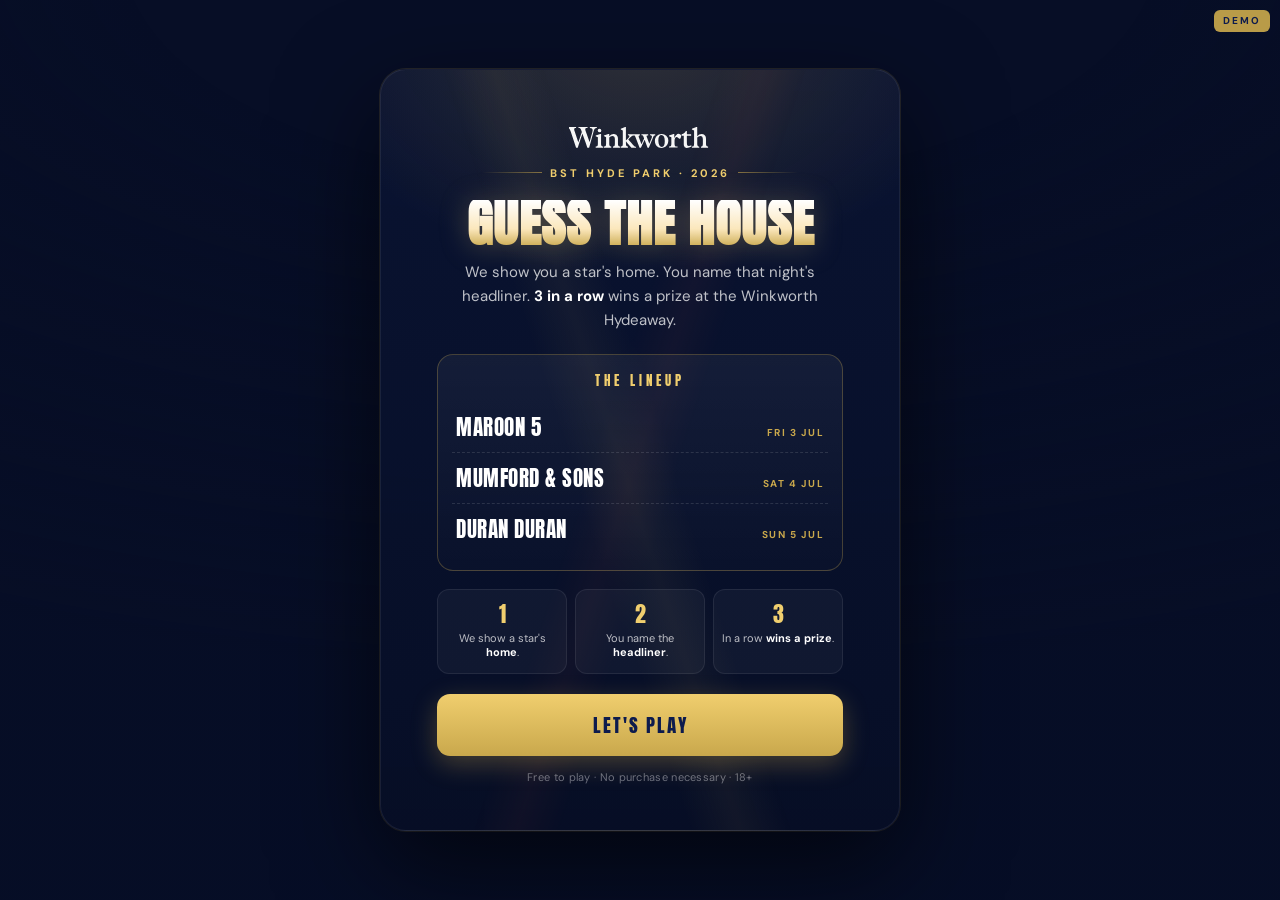
<file: index.html>
<!DOCTYPE html>
<html lang="en">
<head>
<meta charset="UTF-8">
<meta name="viewport" content="width=device-width, initial-scale=1.0, maximum-scale=1.0, user-scalable=no">
<title>Winkworth · Guess the House</title>
<link rel="preconnect" href="https://fonts.googleapis.com">
<link rel="preconnect" href="https://fonts.gstatic.com" crossorigin>
<link href="https://fonts.googleapis.com/css2?family=Anton&family=DM+Sans:wght@400;500;600;700&display=swap" rel="stylesheet">
<link rel="stylesheet" href="quiz.css">
<!-- Festival theme is the default in quiz.css — no overrides needed for BST -->
</head>
<body>
<div id="app">
  <section id="s-intro" class="screen center active"></section>
  <section id="s-days" class="screen center"></section>
  <section id="s-game" class="screen"></section>
  <section id="s-locked" class="screen center"></section>
</div>

<script>
/* ============================================================
   EVENT CONFIG — BST Hyde Park.  Edit this block to update the event.
   The engine (quiz-engine.js) and styles (quiz.css) are shared.
   ============================================================ */
window.CONFIG = {
  demo: true,
  event: "bst-2026",
  brand: "Winkworth",
  logo: "logo-light.svg",
  logoNavy: "logo-navy.svg",
  eyebrow: "BST Hyde Park · 2026",
  title: "Guess the House",
  lede: "We show you a star's home. You name that night's headliner. <strong>3 in a row</strong> wins a prize at the Winkworth Hydeaway.",
  prompt: "Whose place is this?",
  unit: "House",
  collectAt: "Winkworth Hydeaway",
  prizeName: "prize",
  streakToWin: 3,
  attemptsPerDay: 3,
  lineupTitle: "The Lineup",
  consentText: "I agree to be contacted by Winkworth about properties and services. I can opt out at any time.",
  steps: [
    ["1", "We show a star's <strong>home</strong>."],
    ["2", "You name the <strong>headliner</strong>."],
    ["3", "In a row <strong>wins a prize</strong>."],
  ],
  // Dates verified against bst-hydepark.com: 3 Jul 2026 = Friday, 4th = Saturday, 5th = Sunday.
  // Clues are original + fact-checked (region-level only, no addresses). Each night
  // mixes all three acts so it's a real guess.
  days: [
    {
      id: "fri", title: "Maroon 5", tag: "Fri 3 Jul",
      questions: [
        { clue: "A 1930s ranch-style house in Pacific Palisades, designed by the Californian architect who made the ranch style famous.",
          style: "Pacific Palisades · LA", img: "img/la-ranch.jpg",
          options: ["Maroon 5", "Mumford & Sons", "Duran Duran"], answer: 0,
          fact: "Adam Levine and Behati Prinsloo's Los Angeles home was designed by ranch-style pioneer Cliff May." },
        { clue: "A banjo-driven band that rose out of the West London folk scene in 2007.",
          style: "West London", img: "img/west-london.jpg",
          options: ["Duran Duran", "Mumford & Sons", "Maroon 5"], answer: 1,
          fact: "Mumford & Sons formed in West London in 2007." },
        { clue: "Formed in Birmingham in 1978, they became the resident band at the city's Rum Runner nightclub.",
          style: "Birmingham", img: "img/birmingham.jpg",
          options: ["Mumford & Sons", "Maroon 5", "Duran Duran"], answer: 2,
          fact: "Duran Duran formed in Birmingham in 1978 and were the house band at the Rum Runner." },
      ],
    },
    {
      id: "sat", title: "Mumford & Sons", tag: "Sat 4 Jul",
      questions: [
        { clue: "Four friends from LA's Westside who first played together in 1994 as a band called 'Kara's Flowers'.",
          style: "Los Angeles", img: "img/la-westside.jpg",
          options: ["Mumford & Sons", "Maroon 5", "Duran Duran"], answer: 1,
          fact: "Maroon 5's founders met at Brentwood School and formed in Los Angeles in 1994." },
        { clue: "A 16th-century farmhouse tucked deep in the Devon countryside — a folk-rock frontman's rural bolthole.",
          style: "Devon", img: "img/devon.jpg",
          options: ["Maroon 5", "Mumford & Sons", "Duran Duran"], answer: 1,
          fact: "Marcus Mumford and Carey Mulligan have been reported to keep a country farmhouse in Devon." },
        { clue: "Their album 'Rio' was recorded at London's AIR Studios in 1982, with Paul McCartney working in the same building.",
          style: "London", img: "img/london.jpg",
          options: ["Maroon 5", "Duran Duran", "Mumford & Sons"], answer: 1,
          fact: "Duran Duran recorded 'Rio' at AIR Studios in London in 1982." },
      ],
    },
    {
      id: "sun", title: "Duran Duran", tag: "Sun 5 Jul",
      questions: [
        { clue: "A debut album recorded in a studio out in Canoga Park, in LA's San Fernando Valley.",
          style: "San Fernando Valley · LA", img: "img/la-valley.jpg",
          options: ["Maroon 5", "Mumford & Sons", "Duran Duran"], answer: 0,
          fact: "Maroon 5's 'Songs About Jane' was recorded at Rumbo Recorders, Los Angeles, in 2002." },
        { clue: "Its frontman grew up in Wimbledon, leafy southwest London, and met a future bandmate at school there.",
          style: "Wimbledon · SW London", img: "img/wimbledon.jpg",
          options: ["Duran Duran", "Mumford & Sons", "Maroon 5"], answer: 1,
          fact: "Marcus Mumford grew up in Wimbledon and met Ben Lovett at school there." },
        { clue: "Its frontman was raised in Bushey, Hertfordshire, out in the London commuter belt.",
          style: "Bushey · Hertfordshire", img: "img/bushey.jpg",
          options: ["Maroon 5", "Mumford & Sons", "Duran Duran"], answer: 2,
          fact: "Duran Duran singer Simon Le Bon grew up in Bushey, Hertfordshire." },
      ],
    },
  ],
};
</script>
<script src="quiz-engine.js"></script>
</body>
</html>
</file>
<file: quiz.css>
/* ============================================================
   Winkworth Quiz — shared stylesheet
   Theme variables in :root are the FESTIVAL defaults.
   Each event page can override them in an inline <style> to re-theme.
   ============================================================ */
:root{
  --navy:#0D1B4D; --navy-2:#16285E; --ink:#070E26;
  --gold:#C9A84C; --gold-2:#F0CE6E; --cream:#F5F3EF;
  --display:'Anton',sans-serif; --sans:'DM Sans',sans-serif;
  /* themeable mood */
  --glow-1:rgba(255,107,74,0.28); --glow-1b:rgba(224,69,123,0.12); --glow-2:rgba(240,206,110,0.22);
  --beam-a:rgba(240,206,110,0.10); --beam-b:rgba(255,107,74,0.08);
  --title-grad:linear-gradient(180deg,#fff 0%,#FBE7BC 60%,var(--gold) 100%);
  /* event backdrop — crowded open-air concert, heavily darkened so the card leads.
     Swap this URL for the BST Hyde Park header image any time. */
  --event-bg:url('https://images.unsplash.com/photo-1501281668745-f7f57925c3b4?w=1600&q=80');
}
*{box-sizing:border-box;margin:0;padding:0;-webkit-tap-highlight-color:transparent}
body{
  font-family:var(--sans);color:#fff;min-height:100dvh;background-color:var(--ink);
  background-image:
    linear-gradient(180deg, rgba(7,14,38,0.84) 0%, rgba(7,14,38,0.74) 42%, rgba(7,14,38,0.94) 100%),
    var(--event-bg);
  background-size:cover; background-position:center; background-repeat:no-repeat;
  background-attachment:fixed;
}
/* extra vignette so the photo never competes with the card */
body::before{content:"";position:fixed;inset:0;z-index:0;pointer-events:none;
  background:radial-gradient(125% 80% at 50% -5%, transparent 32%, rgba(7,14,38,0.6) 100%);}

#app{
  position:relative;z-index:1;width:100%;max-width:520px;margin:0 auto;min-height:100dvh;
  display:flex;flex-direction:column;overflow:hidden;
  background:
    radial-gradient(120% 60% at 50% -6%, rgba(201,168,76,0.20) 0%, transparent 55%),
    linear-gradient(180deg, rgba(11,21,52,0.86) 0%, rgba(7,14,38,0.93) 100%);
}
#app::before{content:"";position:absolute;inset:0;pointer-events:none;z-index:0;opacity:.5;
  background:
    linear-gradient(72deg, transparent 40%, var(--beam-a) 47%, transparent 54%),
    linear-gradient(108deg, transparent 44%, var(--beam-b) 50%, transparent 56%);}
.screen{position:relative;z-index:1;flex:1;min-height:100dvh;display:none;flex-direction:column;padding:30px 24px 38px}
.screen.active{display:flex}
.center{justify-content:center;text-align:center}

/* ---- Desktop / tablet: card floats on the concert backdrop ---- */
@media (min-width:600px){
  body{display:flex;align-items:center;justify-content:center;padding:40px 24px}
  #app{
    min-height:auto;border-radius:26px;border:1px solid rgba(255,255,255,0.07);
    box-shadow:0 36px 100px rgba(0,0,0,0.6), 0 0 0 1px rgba(201,168,76,0.16);
  }
  .screen{min-height:min(82dvh,720px);padding:52px 56px 46px}
  .poster-title{font-size:58px}
  .q-img{height:212px}
}

.logo{display:block;height:26px;margin:2px auto 0;opacity:.96}
.ticketstrip{display:flex;align-items:center;gap:8px;justify-content:center;margin:16px 0 6px}
.ticketstrip span{height:1px;flex:1;max-width:60px;background:linear-gradient(90deg,transparent,rgba(201,168,76,0.6))}
.ticketstrip span:last-child{background:linear-gradient(90deg,rgba(201,168,76,0.6),transparent)}
.eyebrow{color:var(--gold-2);font-size:11px;letter-spacing:3px;text-transform:uppercase;font-weight:700;text-align:center}

.poster-title{font-family:var(--display);text-transform:uppercase;line-height:.92;letter-spacing:1px;
  font-size:52px;text-align:center;margin:14px 0 12px;
  background:var(--title-grad);-webkit-background-clip:text;background-clip:text;-webkit-text-fill-color:transparent;
  filter:drop-shadow(0 2px 14px rgba(240,206,110,0.25))}
.lede{color:rgba(255,255,255,0.74);font-size:15px;line-height:1.6;margin-bottom:22px;text-align:center}
.lede strong{color:#fff}

.lineup{border:1px solid rgba(201,168,76,0.3);border-radius:16px;padding:16px 14px;margin-bottom:18px;
  background:linear-gradient(180deg,rgba(255,255,255,0.05),rgba(255,255,255,0.01))}
.lineup .hdr{font-family:var(--display);font-size:13px;letter-spacing:4px;color:var(--gold-2);text-align:center;text-transform:uppercase;margin-bottom:12px}
.lineup-row{display:flex;justify-content:space-between;align-items:baseline;gap:10px;padding:9px 4px;border-bottom:1px dashed rgba(255,255,255,0.12)}
.lineup-row:last-child{border-bottom:none}
.lineup-row .name{font-family:var(--display);font-size:21px;text-transform:uppercase;letter-spacing:.5px;color:#fff}
.lineup-row .date{font-size:10px;letter-spacing:1.5px;text-transform:uppercase;color:var(--gold);white-space:nowrap;font-weight:700}

.prize-strip{display:flex;align-items:center;gap:11px;border:1px solid rgba(201,168,76,0.3);background:rgba(201,168,76,0.1);border-radius:14px;padding:14px 16px;margin-bottom:18px}
.prize-strip .ic{font-size:24px}
.prize-strip .tx{font-size:13.5px;color:rgba(255,255,255,0.85);line-height:1.45;text-align:left}
.prize-strip .tx strong{display:block;color:var(--gold-2);font-size:12px;letter-spacing:.5px}

.how{display:flex;gap:8px;margin-bottom:20px}
.how-step{flex:1;background:rgba(255,255,255,0.04);border:1px solid rgba(255,255,255,0.08);border-radius:12px;padding:13px 8px;text-align:center}
.how-step .n{font-family:var(--display);font-size:22px;color:var(--gold-2);line-height:1}
.how-step .t{font-size:11px;color:rgba(255,255,255,0.72);line-height:1.35;margin-top:6px}
.how-step .t strong{color:#fff}

.btn{width:100%;border:none;border-radius:13px;padding:17px;font-family:var(--display);font-size:19px;letter-spacing:2px;text-transform:uppercase;cursor:pointer;transition:transform .1s,filter .15s}
.btn:active{transform:scale(.97)}
.btn-gold{background:linear-gradient(180deg,var(--gold-2),var(--gold));color:var(--navy);box-shadow:0 8px 26px rgba(201,168,76,0.32)}
.btn-gold:hover{filter:brightness(1.05)}
.btn-ghost{background:rgba(255,255,255,0.06);color:#fff;border:1px solid rgba(255,255,255,0.18)}
.btn-sans{font-family:var(--sans);font-weight:700;font-size:16px;letter-spacing:.3px;text-transform:none}
.fine{color:rgba(255,255,255,0.4);font-size:11px;text-align:center;margin-top:14px;letter-spacing:.3px}

.day-card{position:relative;border:1px solid rgba(201,168,76,0.28);border-radius:15px;padding:18px;margin-bottom:12px;cursor:pointer;overflow:hidden;
  background:linear-gradient(110deg,rgba(255,255,255,0.06),rgba(255,255,255,0.02));transition:transform .1s,border-color .15s}
.day-card:active{transform:scale(.98)}
.day-card:hover{border-color:rgba(240,206,110,0.7)}
.day-card .date{font-size:10px;color:var(--gold);letter-spacing:2px;text-transform:uppercase;font-weight:700;margin-bottom:4px}
.day-card .artist{font-family:var(--display);font-size:30px;text-transform:uppercase;letter-spacing:.5px;line-height:1}
.day-card .go{position:absolute;right:16px;top:50%;transform:translateY(-50%);color:var(--gold-2);font-size:24px}

.game-top{display:flex;align-items:center;justify-content:space-between;margin-bottom:14px}
.game-top .now{font-family:var(--display);font-size:18px;text-transform:uppercase;letter-spacing:.5px;line-height:1}
.game-top .sub{font-size:9px;color:var(--gold);letter-spacing:1.5px;text-transform:uppercase;margin-top:3px}
.streak-wrap{text-align:right}
.streak-wrap .lbl{font-size:8px;color:rgba(255,255,255,0.45);letter-spacing:1.5px;text-transform:uppercase;margin-bottom:4px}
.stars{display:flex;gap:5px;justify-content:flex-end}
.star{width:16px;height:16px;opacity:.3}
.star.on{opacity:1;filter:drop-shadow(0 0 5px rgba(240,206,110,0.6))}
.q-card{border:1px solid rgba(255,255,255,0.1);border-radius:18px;overflow:hidden;margin-bottom:16px;background:rgba(255,255,255,0.03)}
.q-img{height:172px;position:relative;background:linear-gradient(160deg,var(--navy-2),var(--navy))}
.q-img img{width:100%;height:100%;object-fit:cover;display:block}
.q-img .ov{position:absolute;inset:0;background:linear-gradient(to top,rgba(7,14,38,0.85),transparent 55%)}
.q-badge{position:absolute;bottom:12px;left:12px;background:rgba(201,168,76,0.9);color:var(--navy);font-size:11px;font-weight:700;letter-spacing:.5px;text-transform:uppercase;padding:6px 13px;border-radius:20px}
.q-disc{position:absolute;bottom:13px;right:12px;font-size:9px;color:rgba(255,255,255,0.65);font-style:italic;max-width:46%;text-align:right}
.q-body{padding:16px 18px 4px}
.q-counter{font-size:9px;color:var(--gold);letter-spacing:1.5px;text-transform:uppercase;text-align:center;margin-bottom:9px;font-weight:700}
.q-clue{font-size:15px;line-height:1.55;color:rgba(255,255,255,0.92);text-align:center}
.q-prompt{font-family:var(--display);font-size:15px;text-transform:uppercase;letter-spacing:2px;color:rgba(255,255,255,0.5);text-align:center;margin:14px 0 10px}
.opts{display:flex;flex-direction:column;gap:10px}
.opt{width:100%;border:1.5px solid rgba(201,168,76,0.35);background:rgba(255,255,255,0.04);color:#fff;border-radius:12px;padding:15px;font-family:var(--display);font-size:18px;letter-spacing:1px;text-transform:uppercase;cursor:pointer;transition:transform .1s,background .15s,border-color .15s}
.opt:active{transform:scale(.98)}
.opt:hover{border-color:var(--gold-2)}
.opt.correct{background:linear-gradient(180deg,rgba(63,167,118,0.5),rgba(45,106,79,0.4));border-color:#43c98c}
.opt.wrong{background:rgba(180,52,52,0.4);border-color:#e08585}
.opt:disabled{cursor:default}
.fact{border:1px solid rgba(201,168,76,0.3);background:rgba(201,168,76,0.1);border-radius:11px;padding:12px 14px;margin-top:14px;font-size:12.5px;color:rgba(255,255,255,0.82);line-height:1.5}
.fact strong{color:var(--gold-2)}
.big-num{font-family:var(--display);font-size:84px;line-height:.9;color:var(--gold-2);filter:drop-shadow(0 0 18px rgba(240,206,110,0.4))}

#modal{position:fixed;inset:0;background:rgba(7,14,38,0.78);backdrop-filter:blur(3px);display:flex;align-items:center;justify-content:center;padding:20px;z-index:50}
.sheet{width:100%;max-width:390px;background:linear-gradient(180deg,var(--navy-2),var(--navy));border:1px solid rgba(201,168,76,0.35);border-radius:20px;padding:26px 22px;max-height:94dvh;overflow:auto}
.field{margin-bottom:13px;text-align:left}
.field label{display:block;color:var(--gold-2);font-size:10px;font-weight:700;letter-spacing:1px;text-transform:uppercase;margin-bottom:5px}
.field input{width:100%;padding:13px;border-radius:11px;border:1px solid rgba(255,255,255,0.16);background:rgba(255,255,255,0.07);color:#fff;font-family:var(--sans);font-size:15px;outline:none}
.field input:focus{border-color:var(--gold-2)}
.consent{display:flex;gap:9px;align-items:flex-start;margin:6px 0 16px;text-align:left}
.consent input{margin-top:2px;width:18px;height:18px;flex-shrink:0;accent-color:var(--gold)}
.consent label{font-size:11px;color:rgba(255,255,255,0.6);line-height:1.5}
.err{color:#ffb4b4;font-size:12px;text-align:center;margin-top:10px;min-height:16px}

.ticket{position:relative;background:linear-gradient(160deg,var(--gold-2),var(--gold));color:var(--navy);border-radius:16px;padding:22px 20px;margin-bottom:18px;text-align:center;overflow:hidden}
.ticket::before,.ticket::after{content:"";position:absolute;width:26px;height:26px;border-radius:50%;background:var(--navy);top:50%;transform:translateY(-50%)}
.ticket::before{left:-13px}.ticket::after{right:-13px}
.ticket .admit{font-family:var(--display);font-size:11px;letter-spacing:5px;text-transform:uppercase;opacity:.6}
.ticket .logo-navy{height:20px;margin:8px auto 12px;display:block}
.ticket .perf{border-top:2px dashed rgba(13,27,77,0.35);margin:12px -20px}
.ticket .clabel{font-size:9px;letter-spacing:2px;text-transform:uppercase;font-weight:700;opacity:.65;margin-bottom:4px}
.ticket .code{font-family:var(--display);font-size:34px;letter-spacing:4px}
.trophy{width:60px;height:60px;border-radius:50%;background:linear-gradient(180deg,var(--gold-2),var(--gold));display:flex;align-items:center;justify-content:center;margin:0 auto 14px;box-shadow:0 8px 24px rgba(201,168,76,0.4)}
</file>
